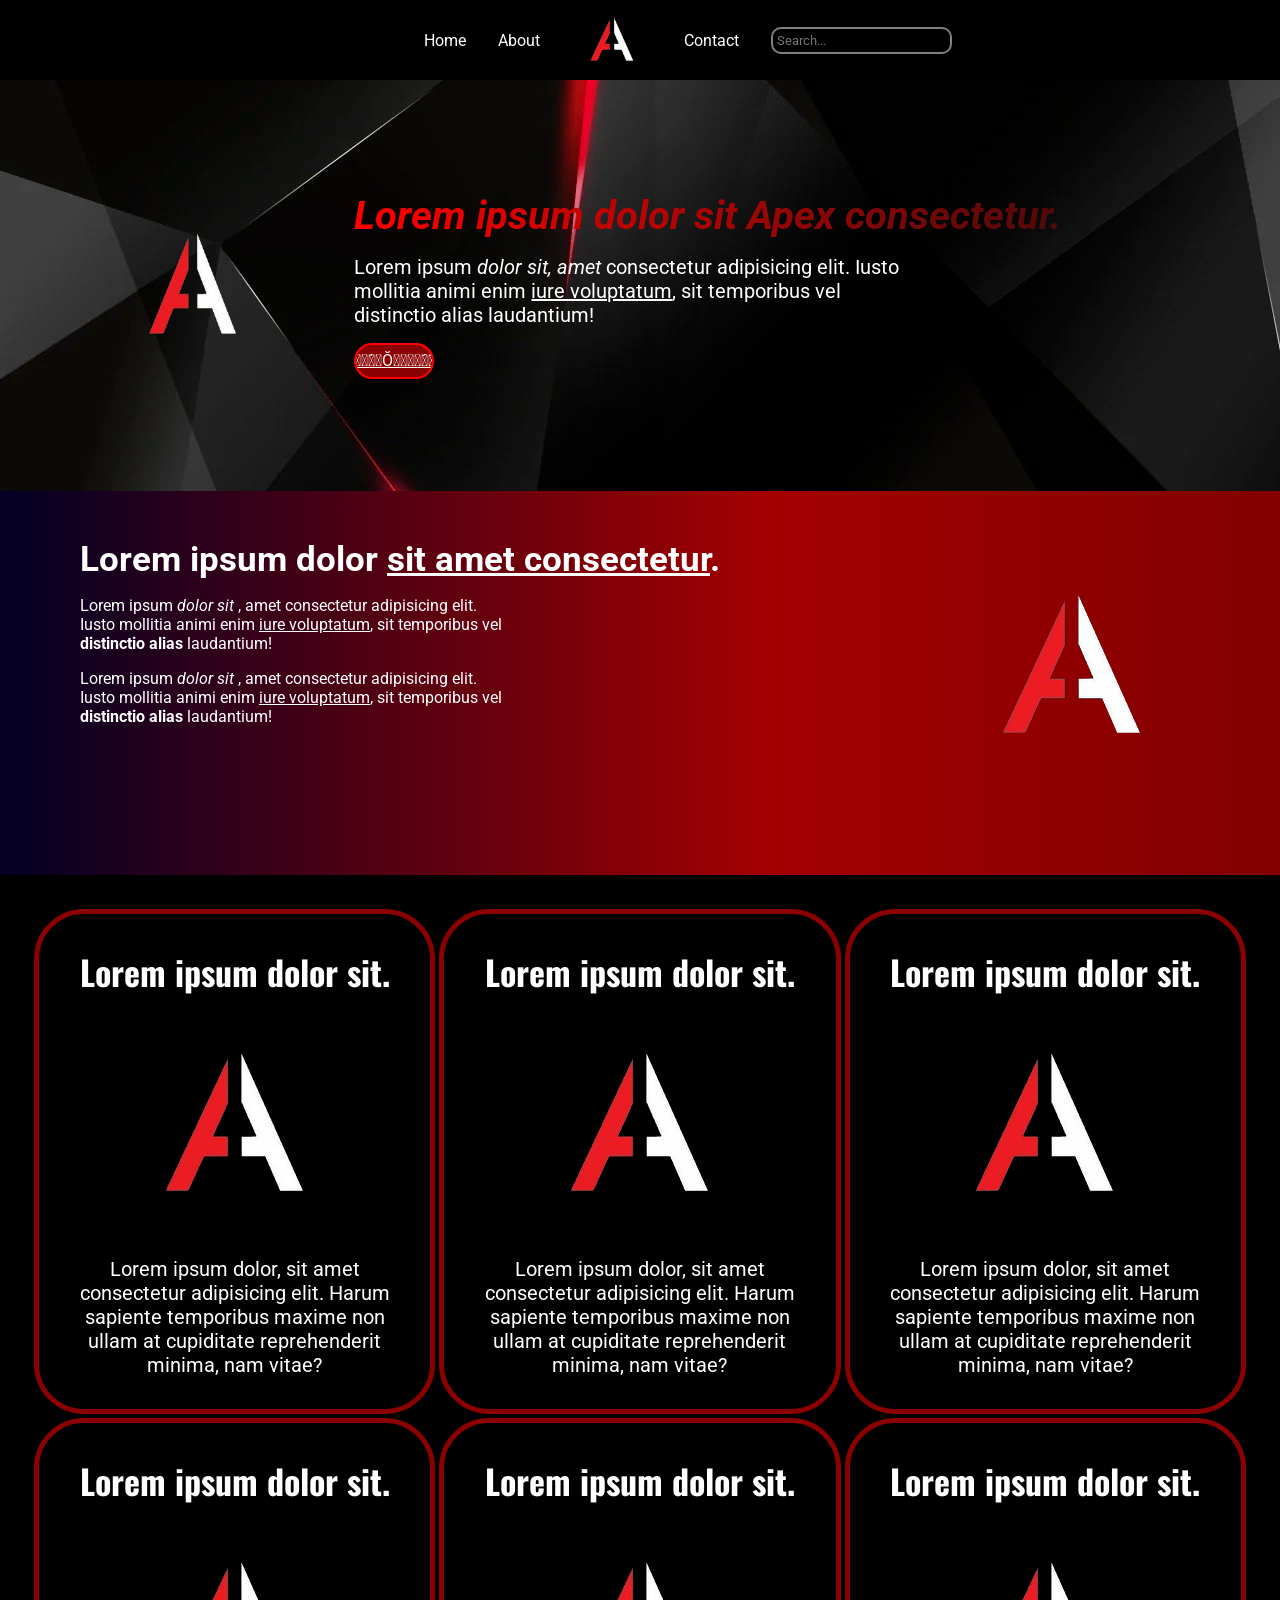
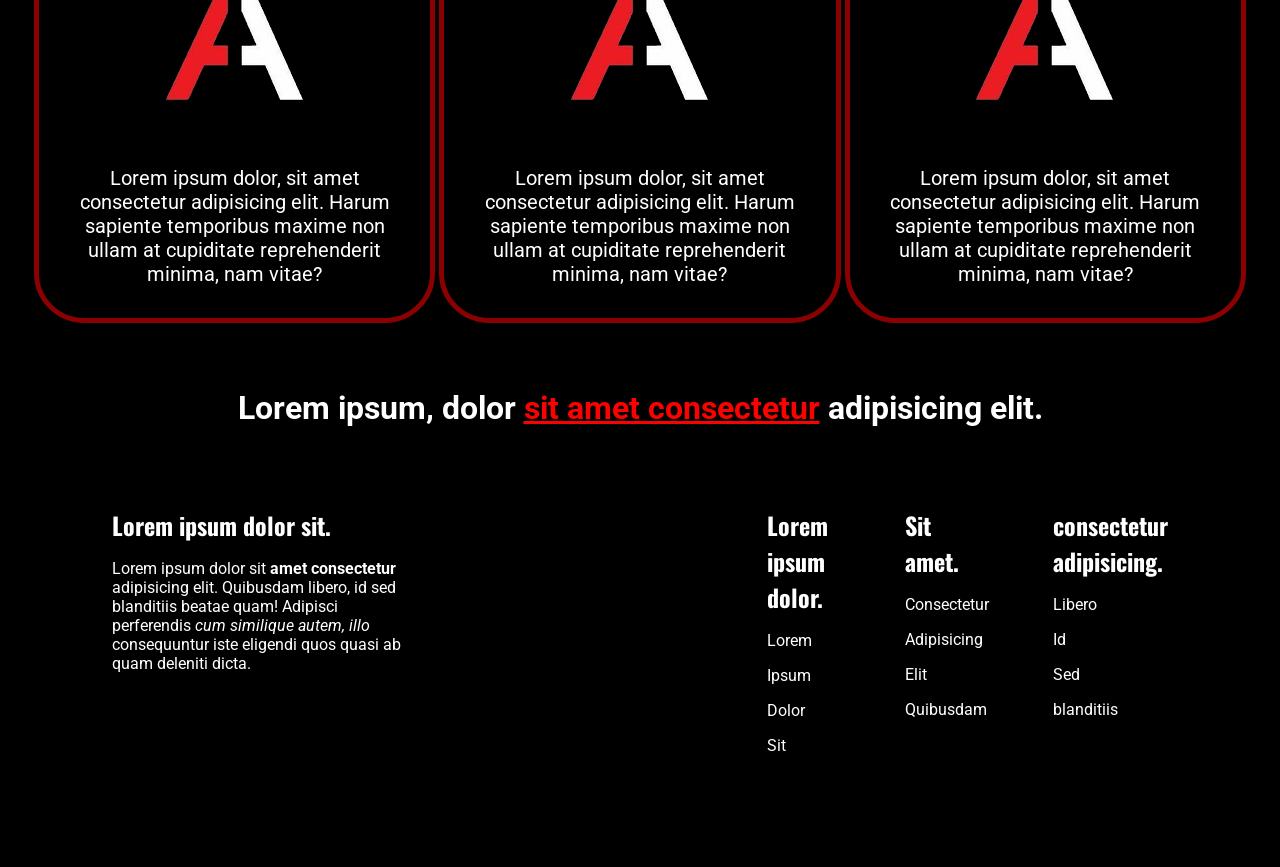
<file: index.html>
<!DOCTYPE html>
<html lang="en">
  <head>
    <meta charset="UTF-8" />
    <meta http-equiv="X-UA-Compatible" content="IE=edge" />
    <meta name="viewport" content="width=device-width, initial-scale=1.0" />
    <title>ApexScience HomePage</title>
    <link rel="stylesheet" href="style.css" type="text/css" />
  </head>
  <body>
    <header class="header flex">
      <span class="menu-btn">
        <span class="menu-btn__burger"></span>
      </span>
      <div class="flex">
        <ul class="nav flex">
          <li class="nav-item"><a href="#" class="nav-link">Home</a></li>
          <li class="nav-item"><a href="#" class="nav-link">About</a></li>
        </ul>
        <img class="logo" src="apex.png" alt="ApexScience Logo" />
        <ul class="nav flex">
          <li class="nav-item"><a href="#" class="nav-link">Contact</a></li>
        </ul>
        <input class="nav-search" type="search" placeholder="Search..." />
      </div>
    </header>

    <section class="section section-1 flex">
      <img src="apex.png" />
      <div class="flex">
        <h1><span class="italics">Lorem ipsum dolor sit <span class="underline"> Apex </span> consectetur.</span></h1>
        <p>
          Lorem ipsum <span class="italics">dolor sit, amet</span> consectetur
          adipisicing elit. Iusto mollitia animi enim
          <span class="underline">iure voluptatum</span>, sit temporibus vel
          distinctio alias laudantium!
        </p>
        <button type="button" class="section-1-btn">J̷̢̫̱̮̯̱̣̞̈́͐͒̌̇́̆Ŏ̵̡͚͖̺́̓́́ͅI̴̧̟̞͔̹͛́͜Ǹ̷̨͈̜̦̫͗͒</button>
      </div>
    </section>

    <section class="section section-2 flex">
      <div class="flex">
        <h1>
          Lorem ipsum dolor
          <span class="underline">sit amet consectetur</span>.
        </h1>
        <p>
          Lorem ipsum <span class="italics">dolor sit </span>, amet consectetur
          adipisicing elit. Iusto mollitia animi enim
          <span class="underline">iure voluptatum</span>, sit temporibus vel
          <span class="bold">distinctio alias</span> laudantium!
        </p>
        <p>
          Lorem ipsum <span class="italics">dolor sit </span>, amet consectetur
          adipisicing elit. Iusto mollitia animi enim
          <span class="underline">iure voluptatum</span>, sit temporibus vel
          <span class="bold">distinctio alias</span> laudantium!
        </p>
      </div>
      <img src="apex.png" />
    </section>

    <section class="section section-3 grid">
      <div class="grid-item">
        <h1>Lorem ipsum dolor sit.</h1>
        <img src="apex.png" />
        <p>
          Lorem ipsum dolor, sit amet consectetur adipisicing elit. Harum
          sapiente temporibus maxime non ullam at cupiditate reprehenderit
          minima, nam vitae?
        </p>
      </div>
      <div class="grid-item">
        <h1>Lorem ipsum dolor sit.</h1>
        <img src="apex.png" />
        <p>
          Lorem ipsum dolor, sit amet consectetur adipisicing elit. Harum
          sapiente temporibus maxime non ullam at cupiditate reprehenderit
          minima, nam vitae?
        </p>
      </div>
      <div class="grid-item">
        <h1>Lorem ipsum dolor sit.</h1>
        <img src="apex.png" />
        <p>
          Lorem ipsum dolor, sit amet consectetur adipisicing elit. Harum
          sapiente temporibus maxime non ullam at cupiditate reprehenderit
          minima, nam vitae?
        </p>
      </div>
      <div class="grid-item">
        <h1>Lorem ipsum dolor sit.</h1>
        <img src="apex.png" />
        <p>
          Lorem ipsum dolor, sit amet consectetur adipisicing elit. Harum
          sapiente temporibus maxime non ullam at cupiditate reprehenderit
          minima, nam vitae?
        </p>
      </div>
      <div class="grid-item">
        <h1>Lorem ipsum dolor sit.</h1>
        <img src="apex.png" />
        <p>
          Lorem ipsum dolor, sit amet consectetur adipisicing elit. Harum
          sapiente temporibus maxime non ullam at cupiditate reprehenderit
          minima, nam vitae?
        </p>
      </div>
      <div class="grid-item">
        <h1>Lorem ipsum dolor sit.</h1>
        <img src="apex.png" />
        <p>
          Lorem ipsum dolor, sit amet consectetur adipisicing elit. Harum
          sapiente temporibus maxime non ullam at cupiditate reprehenderit
          minima, nam vitae?
        </p>
      </div>
    </section>

    <footer>
      <h1>Lorem ipsum, dolor <span>sit amet consectetur</span> adipisicing elit.</h1>

      <div class="flex section">
      <div>
        <h2>Lorem ipsum dolor sit.</h4>
        <p>
          Lorem ipsum dolor sit <span class="bold">amet consectetur</span> adipisicing elit. Quibusdam
          libero, id sed blanditiis beatae quam! Adipisci perferendis <span class="italics">cum
          similique autem, illo</span> consequuntur iste eligendi quos quasi ab quam
          deleniti dicta.
        </p>
      </div>

      <ul>
        <h2>Lorem ipsum dolor.</h2>
        <li><a href="#">Lorem</a></li>
        <li><a href="#">Ipsum</a></li>
        <li><a href="#">Dolor</a></li>
        <li><a href="#">Sit</a></li>
      </ul>
      <ul>
        <h2>Sit amet.</h2>
        <li><a href="#">Consectetur</a></li>
        <li><a href="#">Adipisicing </a></li>
        <li><a href="#">Elit</a></li>
        <li><a href="#">Quibusdam</a></li>
      </ul>
      <ul>
        <h2>consectetur adipisicing.</h2>
        <li><a href="#">Libero</a></li>
        <li><a href="#">Id</a></li>
        <li><a href="#">Sed</a></li>
        <li><a href="#">blanditiis</a></li>
      </ul>
    </div>
    </footer>

    <script src="script.js"></script>
  </body>
</html>
</file>
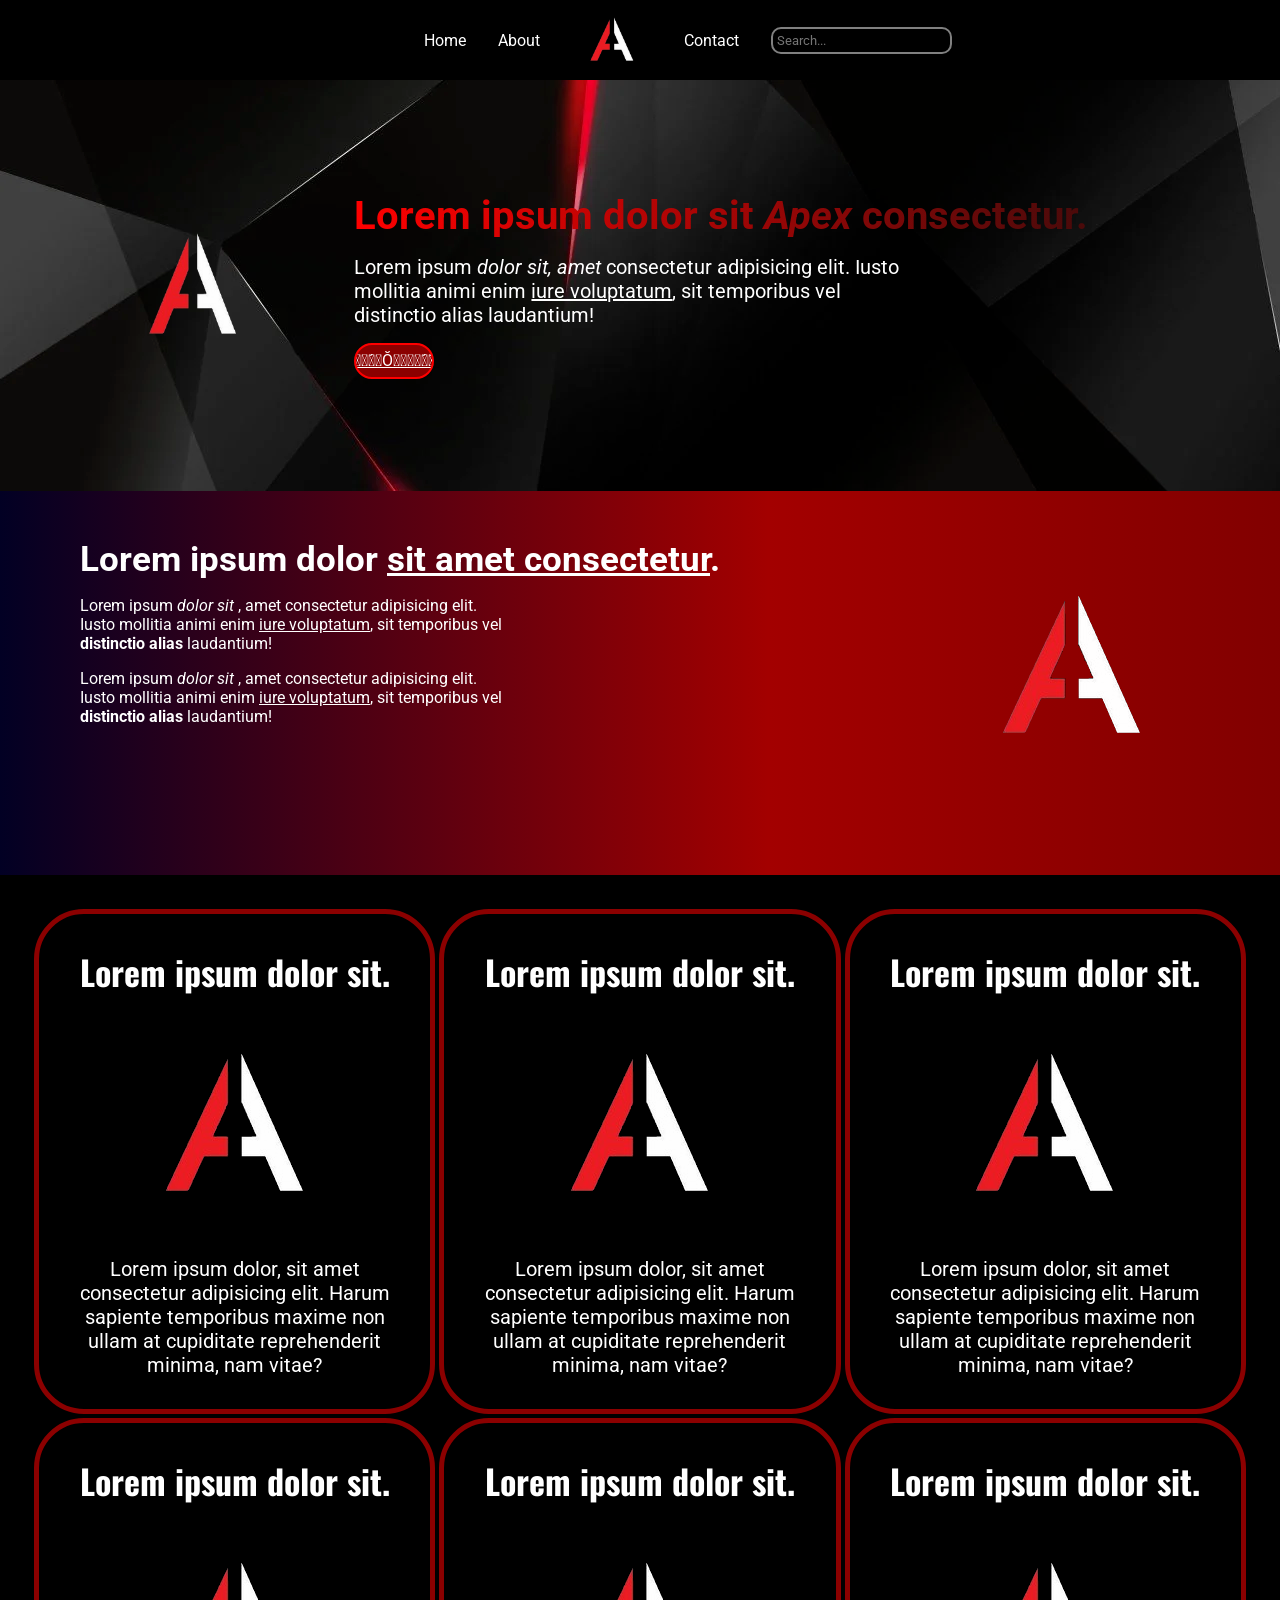
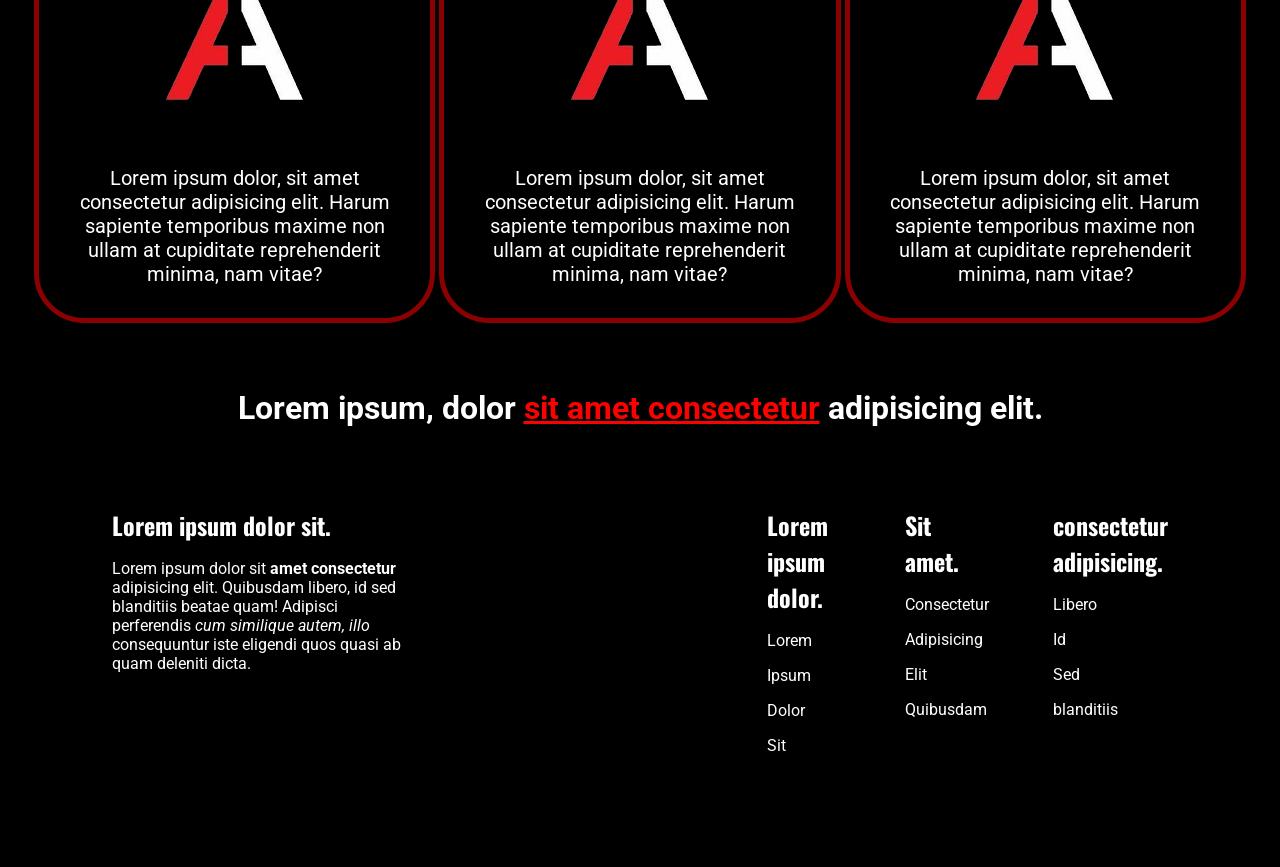
<file: apex.html>
<!DOCTYPE html>
<html lang="en">
  <head>
    <meta charset="UTF-8" />
    <meta http-equiv="X-UA-Compatible" content="IE=edge" />
    <meta name="viewport" content="width=device-width, initial-scale=1.0" />
    <title>ApexScience HomePage</title>
    <link rel="stylesheet" href="style.css" type="text/css" />
  </head>
  <body>
    <header class="header flex">
      <span class="menu-btn">
        <span class="menu-btn__burger"></span>
      </span>
      <div class="flex">
        <ul class="nav flex">
          <li class="nav-item"><a href="#" class="nav-link">Home</a></li>
          <li class="nav-item"><a href="#" class="nav-link">About</a></li>
        </ul>
        <img class="logo" src="apex.png" alt="ApexScience Logo" />
        <ul class="nav flex">
          <li class="nav-item"><a href="#" class="nav-link">Contact</a></li>
        </ul>
        <input class="nav-search" type="search" placeholder="Search..." />
      </div>
    </header>

    <section class="section section-1 flex">
      <img src="apex.png" />
      <div class="flex">
        <h1>Lorem ipsum dolor sit <span class="italics">Apex</span> consectetur.</h1>
        <p>
          Lorem ipsum <span class="italics">dolor sit, amet</span> consectetur
          adipisicing elit. Iusto mollitia animi enim
          <span class="underline">iure voluptatum</span>, sit temporibus vel
          distinctio alias laudantium!
        </p>
        <button type="button" class="section-1-btn">J̷̢̫̱̮̯̱̣̞̈́͐͒̌̇́̆Ŏ̵̡͚͖̺́̓́́ͅI̴̧̟̞͔̹͛́͜Ǹ̷̨͈̜̦̫͗͒</button>
      </div>
    </section>

    <section class="section section-2 flex">
      <div class="flex">
        <h1>
          Lorem ipsum dolor
          <span class="underline">sit amet consectetur</span>.
        </h1>
        <p>
          Lorem ipsum <span class="italics">dolor sit </span>, amet consectetur
          adipisicing elit. Iusto mollitia animi enim
          <span class="underline">iure voluptatum</span>, sit temporibus vel
          <span class="bold">distinctio alias</span> laudantium!
        </p>
        <p>
          Lorem ipsum <span class="italics">dolor sit </span>, amet consectetur
          adipisicing elit. Iusto mollitia animi enim
          <span class="underline">iure voluptatum</span>, sit temporibus vel
          <span class="bold">distinctio alias</span> laudantium!
        </p>
      </div>
      <img src="apex.png" />
    </section>

    <section class="section section-3 grid">
      <div class="grid-item">
        <h1>Lorem ipsum dolor sit.</h1>
        <img src="apex.png" />
        <p>
          Lorem ipsum dolor, sit amet consectetur adipisicing elit. Harum
          sapiente temporibus maxime non ullam at cupiditate reprehenderit
          minima, nam vitae?
        </p>
      </div>
      <div class="grid-item">
        <h1>Lorem ipsum dolor sit.</h1>
        <img src="apex.png" />
        <p>
          Lorem ipsum dolor, sit amet consectetur adipisicing elit. Harum
          sapiente temporibus maxime non ullam at cupiditate reprehenderit
          minima, nam vitae?
        </p>
      </div>
      <div class="grid-item">
        <h1>Lorem ipsum dolor sit.</h1>
        <img src="apex.png" />
        <p>
          Lorem ipsum dolor, sit amet consectetur adipisicing elit. Harum
          sapiente temporibus maxime non ullam at cupiditate reprehenderit
          minima, nam vitae?
        </p>
      </div>
      <div class="grid-item">
        <h1>Lorem ipsum dolor sit.</h1>
        <img src="apex.png" />
        <p>
          Lorem ipsum dolor, sit amet consectetur adipisicing elit. Harum
          sapiente temporibus maxime non ullam at cupiditate reprehenderit
          minima, nam vitae?
        </p>
      </div>
      <div class="grid-item">
        <h1>Lorem ipsum dolor sit.</h1>
        <img src="apex.png" />
        <p>
          Lorem ipsum dolor, sit amet consectetur adipisicing elit. Harum
          sapiente temporibus maxime non ullam at cupiditate reprehenderit
          minima, nam vitae?
        </p>
      </div>
      <div class="grid-item">
        <h1>Lorem ipsum dolor sit.</h1>
        <img src="apex.png" />
        <p>
          Lorem ipsum dolor, sit amet consectetur adipisicing elit. Harum
          sapiente temporibus maxime non ullam at cupiditate reprehenderit
          minima, nam vitae?
        </p>
      </div>
    </section>

    <footer>
      <h1>Lorem ipsum, dolor <span>sit amet consectetur</span> adipisicing elit.</h1>

      <div class="flex section">
      <div>
        <h2>Lorem ipsum dolor sit.</h4>
        <p>
          Lorem ipsum dolor sit <span class="bold">amet consectetur</span> adipisicing elit. Quibusdam
          libero, id sed blanditiis beatae quam! Adipisci perferendis <span class="italics">cum
          similique autem, illo</span> consequuntur iste eligendi quos quasi ab quam
          deleniti dicta.
        </p>
      </div>

      <ul>
        <h2>Lorem ipsum dolor.</h2>
        <li><a href="#">Lorem</a></li>
        <li><a href="#">Ipsum</a></li>
        <li><a href="#">Dolor</a></li>
        <li><a href="#">Sit</a></li>
      </ul>
      <ul>
        <h2>Sit amet.</h2>
        <li><a href="#">Consectetur</a></li>
        <li><a href="#">Adipisicing </a></li>
        <li><a href="#">Elit</a></li>
        <li><a href="#">Quibusdam</a></li>
      </ul>
      <ul>
        <h2>consectetur adipisicing.</h2>
        <li><a href="#">Libero</a></li>
        <li><a href="#">Id</a></li>
        <li><a href="#">Sed</a></li>
        <li><a href="#">blanditiis</a></li>
      </ul>
    </div>
    </footer>

    <script src="script.js"></script>
  </body>
</html>
</file>
<file: style.css>
/* Fonts */

/* Roboto */
@import url("https://fonts.googleapis.com/css2?family=Roboto:wght@500&display=swap");

/* Oswald */
@import url("https://fonts.googleapis.com/css2?family=Oswald:wght@500&display=swap");

/* Global Styles */

* {
  box-sizing: border-box;
  margin: 0;
  padding: 0;
}

header {
  background-color: black;
  position: sticky;
  top: 0;
}

header div {
  gap: 2rem;
  margin: 0 auto;
  align-items: center;
  justify-content: center;
  text-align: center;
  position: relative;
  left: 3rem;
}

header div ul {
  gap: 2rem;
}

div ul {
  list-style-type: none;
}

/* Class/ID Styles */

.section {
  padding: 5rem;
}

.flex {
  display: flex;
}

.grid {
  display: grid;
}

.italics {
  font-style: italic;
}

.bold {
  font-weight: 700;
}

.underline {
  text-decoration: underline;
}

/* Header */

.nav-item {
  font-family: "Roboto";
}

.nav-link {
  text-decoration: none;
  color: white;
}

.nav-item:hover {
  text-decoration: underline;
}

.logo {
  width: 5rem;
}

.nav-search {
  background-color: black;
  color: white;
  border: 2px solid grey;
  padding: 4px;
  border-radius: 10px;
}

.nav-search::placeholder {
  font-family: "Roboto";
}

/* Sections */

/* Section 1 */

.section-1 {
  background-image: url(section-1-bg.png);
  color: white;
  font-family: "roboto";
  padding: 7rem;
  gap: 5rem;
  background-color: rgb(rgba(255, 1, 1, 0.2));
}

.section-1 h1 {
  background-image: linear-gradient(to right, red, #350b0b);
  background-clip: text;
  color: transparent;
}

.section-1 p {
  width: 70%;
  font-size: 20px;
}

.section-1 h1 {
  font-size: 40px;
}

.section-1 div {
  float: right;
  flex-direction: column;
  gap: 1rem;
}

.section-1 img {
  min-width: 10rem;
  border-radius: 100px;
}

.section-1-btn {
  width: 5rem;
  height: 2rem;
  color: white;
  border: 2px solid red;
  padding: 1rem;
  line-height: 22px;
  background-color: darkred;
  font-family: "roboto";
  font-size: 16px;
  display: inline-flex;
  align-items: center;
  justify-content: center;
  border-radius: 100px;
  text-decoration: underline;
  overflow: hidden;
}

.section-1-btn:hover {
  cursor: pointer;
}

/* Section 2 */

.section-2 {
  background: rgb(2, 0, 36);
  color: white;
  padding-top: 3rem;
  background-image: linear-gradient(
    90deg,
    rgba(2, 0, 36, 1) 0%,
    rgba(163, 0, 0, 1) 20%,
    rgba(0, 0, 0, 1) 85%
  );
  background-size: 300%;
  animation: section-2-bg 15s infinite alternate;
}

@keyframes section-2-bg {
  0% {
    background-position: left;
  }
  100% {
    background-position: right;
  }
}

/*  animation: section-2-animation 20s infinite alternate;
  background-color: black;
}

@keyframes section-2-animation {
  0% {
    background-image: linear-gradient(
      90deg,
      rgba(2, 0, 36, 1) 0%,
      rgba(163, 0, 0, 1) 20%,
      rgba(0, 0, 0, 1) 85%
    );
  }

  50% {
    background-image: linear-gradient(
      90deg,
      rgb(0, 0, 0, 1) 0%,
      rgb(255, 0, 0, 1) 20%,
      rgba(0, 0, 0, 1) 85%
    );
  }

  100% {
    background-image: linear-gradient(
      90deg,
      rgba(2, 0, 36, 1) 0%,
      rgba(163, 0, 0, 1) 20%,
      rgba(0, 0, 0, 1) 85%
    );
  }
}*/

.section-2 div {
  float: left;
  flex-direction: column;
  gap: 1rem;
}

.section-2 h1 {
  font-size: 35px;
  font-family: "roboto";
}

.section-2 p {
  max-width: 50%;
  font-family: "roboto";
  font-size: 16px;
}

.section-2 img {
  border-radius: 100px;
}

/* Section-3 */

.section-3 {
  background-color: black;
  grid-template-columns: auto auto auto;
  padding: 2rem;
  color: white;
}

.section-3 * {
  margin: 0 auto;
  text-align: center;
  font-family: "roboto";
}

.section-3 p {
  text-align: center;
  margin: 0 auto;
  font-size: 20px;
}

.section-3 h1 {
  font-family: "oswald";
  font-size: 34px;
}

.section-3 div {
  margin-top: 1rem;
  border: 5px solid darkred;
  padding: 2rem;
  margin: 2px;
  border-radius: 50px;
}
.section-3 img {
  margin: 0;
}

/* footer */

footer {
  padding: 2rem;
  background-color: black;
  color: white;
}

footer h1 span {
  color: red;
  text-decoration: underline;
}

footer h1 {
  text-align: center;
  font-family: "roboto";
}

footer h2 {
  font-family: "oswald";
}

footer h2:nth-child(1) {
  margin-bottom: 1rem;
}

footer div p {
  max-width: 50%;
  font-family: "roboto";
}

footer div li {
  margin-top: 1rem;
  font-family: "roboto";
}

footer div a {
  color: white;
  text-decoration: none;
}

footer div {
  gap: 4rem;
}

footer div a:hover {
  text-decoration: underline;
}

/* Media Queries */

@media only screen and (max-width: 1040px) {
  .section-3 {
    grid-template-columns: repeat(2, auto);
  }

  .section-1 img {
    min-height: 13rem;
    margin: auto 0;
  }

  .section-2 img {
    min-height: 10rem;
    margin: auto 0;
  }
}

@media only screen and (max-width: 800px) {
  /* Header */
  img {
    min-width: 4rem;
  }

  /* Footer */

  footer div {
    flex-wrap: wrap;
  }
}

@media only screen and (max-width: 700px) {
  .flex {
    flex-direction: column;
  }

  .header {
    flex-direction: row;
  }

  .nav,
  .nav-search,
  .logo {
    margin-right: 10rem;
  }

  .nav-search {
    display: none;
    margin-bottom: 2rem;
  }

  .nav {
    display: none;
    margin-top: 2rem;
  }

  .menu-btn {
    position: relative;
    display: flex;
    justify-content: center;
    align-items: center;
    width: 80px;
    height: 80px;
    cursor: pointer;
    transition: all 0.5s ease-in-out;
    /* border: 3px solid #fff; */
  }

  .menu-btn__burger {
    width: 50px;
    height: 6px;
    background: #fff;
    border-radius: 5px;
    box-shadow: 0 2px 5px rgba(255, 101, 47, 0.2);
    transition: all 0.5s ease-in-out;
    margin: 0 auto;
    text-align: center;
    display: flex;
    justify-content: center;
    align-items: center;
  }

  .menu-btn__burger::before,
  .menu-btn__burger::after {
    content: "";
    position: absolute;
    width: 50px;
    height: 6px;
    background: #fff;
    border-radius: 5px;
    box-shadow: 0 2px 5px rgba(255, 101, 47, 0.2);
    transition: all 0.5s ease-in-out;
  }

  .menu-btn__burger::before {
    transform: translateY(-16px);
  }

  .menu-btn__burger::after {
    transform: translateY(16px);
  }

  /* ANIMATION */

  .menu-btn.open .menu-btn__burger {
    transform: translateX(-50px);
    background: transparent;
    box-shadow: none;
  }

  .menu-btn.open .menu-btn__burger::before {
    transform: rotate(45deg) translate(35px, -35px);
  }

  .menu-btn.open .menu-btn__burger::after {
    transform: rotate(-45deg) translate(35px, 35px);
  }

  .section-1 img {
    margin-bottom: 0;
  }

  .section-1 img,
  .section-2 img {
    max-width: 13rem;
    margin: 0 auto;
  }

  .section-1 p,
  .section-2 p {
    min-width: 100%;
    font-size: 22px;
  }

  .section-3 {
    display: block;
  }

  .section-3 div img {
    max-height: 10rem;
  }

  footer div p {
    max-width: none;
  }
}
</file>
